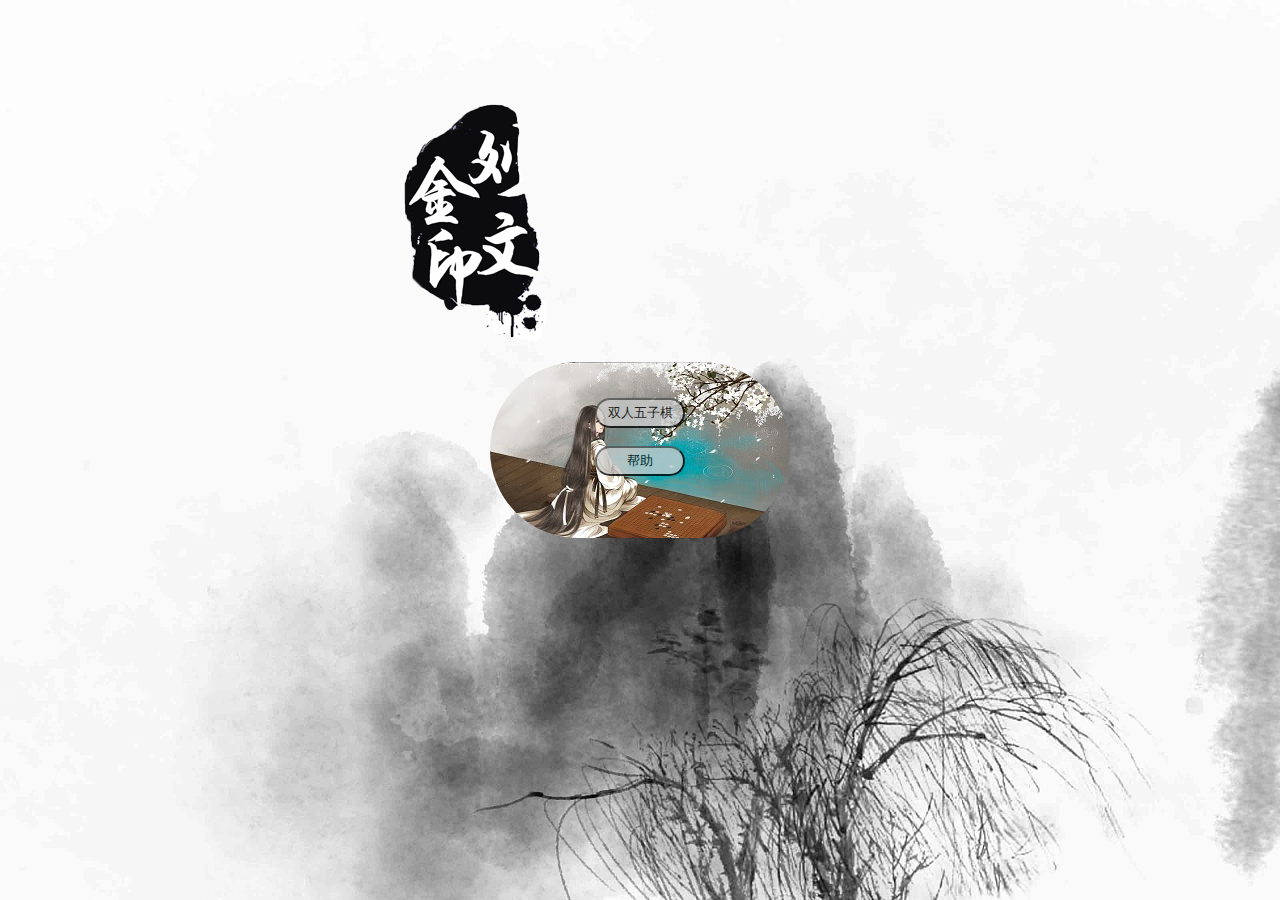
<file: index.html>
﻿<!DOCTYPE html>
<html>
<head>
  <meta chatset="utf-8" />
  <title>文金-五子棋</title>                                                    
  <style type="text/css">
    body {
      background: url(images/bo.jpg);
    }
    #div1 {
      width: 300px;
      height: 176px;
      background: url(images/bac.jpg);
      border-radius: 100px;
      margin: auto;
      position: absolute;
      top: 0;
      left: 0;
      right: 0;
      bottom: 0px;
    }
    .btn {
      width: 90px;
      height: 30px;
      background: #ccc;
      outline: none;
      border-radius: 15px;
      /*谷歌-透明度*/
      opacity: 0.79;
      /*IE-透明度*/
      filter: alpha(opacity=79);
    }

  </style>
</head>

<body>
    <div id="div1">
    <center>
      <br/><br/>
      <input type="button" name="but1" class="btn" onclick="window.location.href='main/djwzq.html'" value="双人五子棋" />
      <br/><br/>
      <input type="button" name="but2" class="btn" onclick="window.location.href='main/help.html'" value="帮助" />
      <br/><br/><br/>
    </center>
    </div>
</body>
</html>
</file>
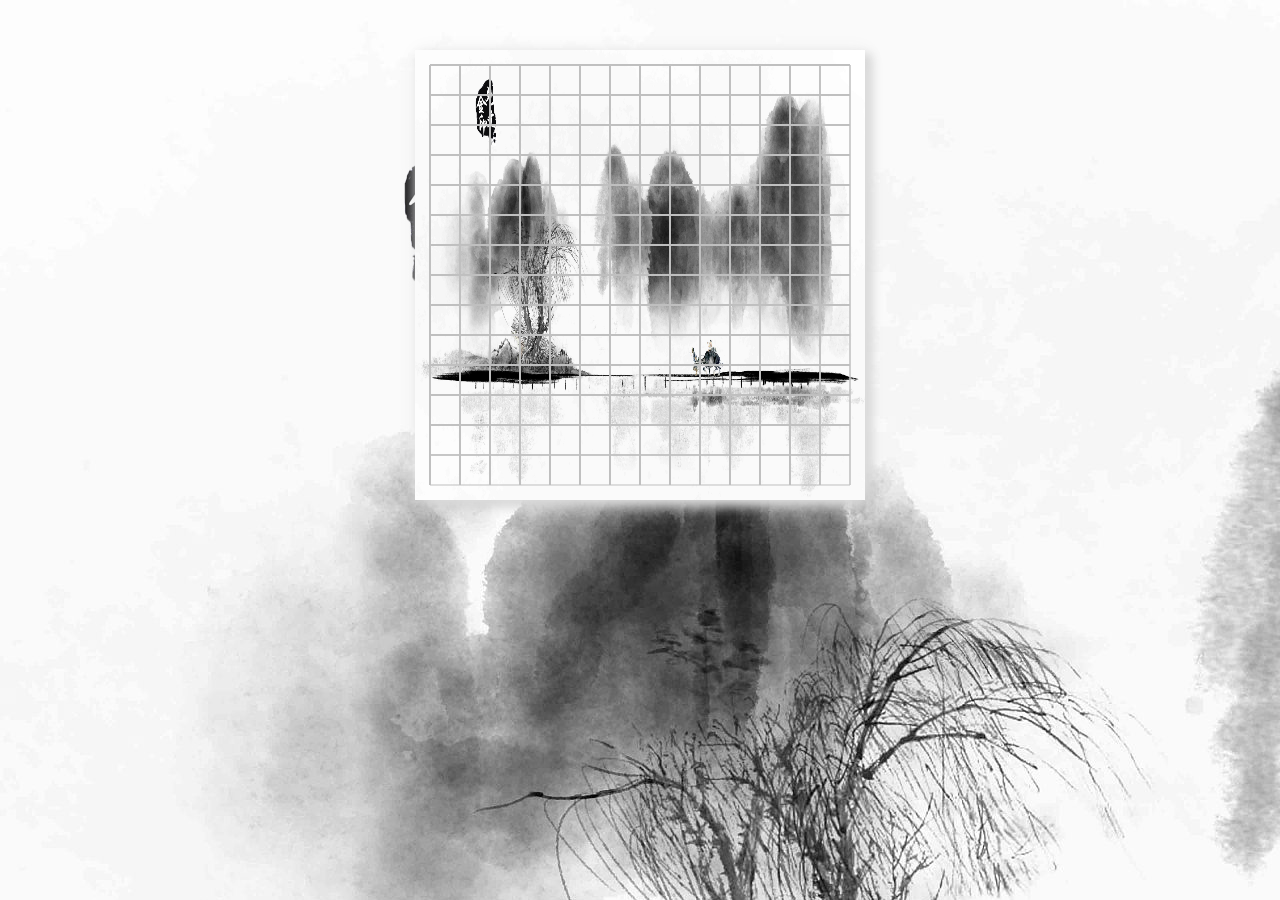
<file: main/djwzq.html>
﻿<!DOCTYPE html>
<html>
<head>
  <meta charset="utf-8" />
  <title>文金-双人五子棋</title>
  <!--author:venkinliu-->
  <!--date:2018年12月20日-->
  <link type="text/css" rel="styleSheet" href="../css/style.css"></link>
</head>

<body>
<canvas id="chess" width="450px" height="450px"></canvas>
<script type="text/JavaScript" src="../js/script.js"></script>
<script type="text/JavaScript" src="../js/win.js"></script>
</body>
</html>
</file>
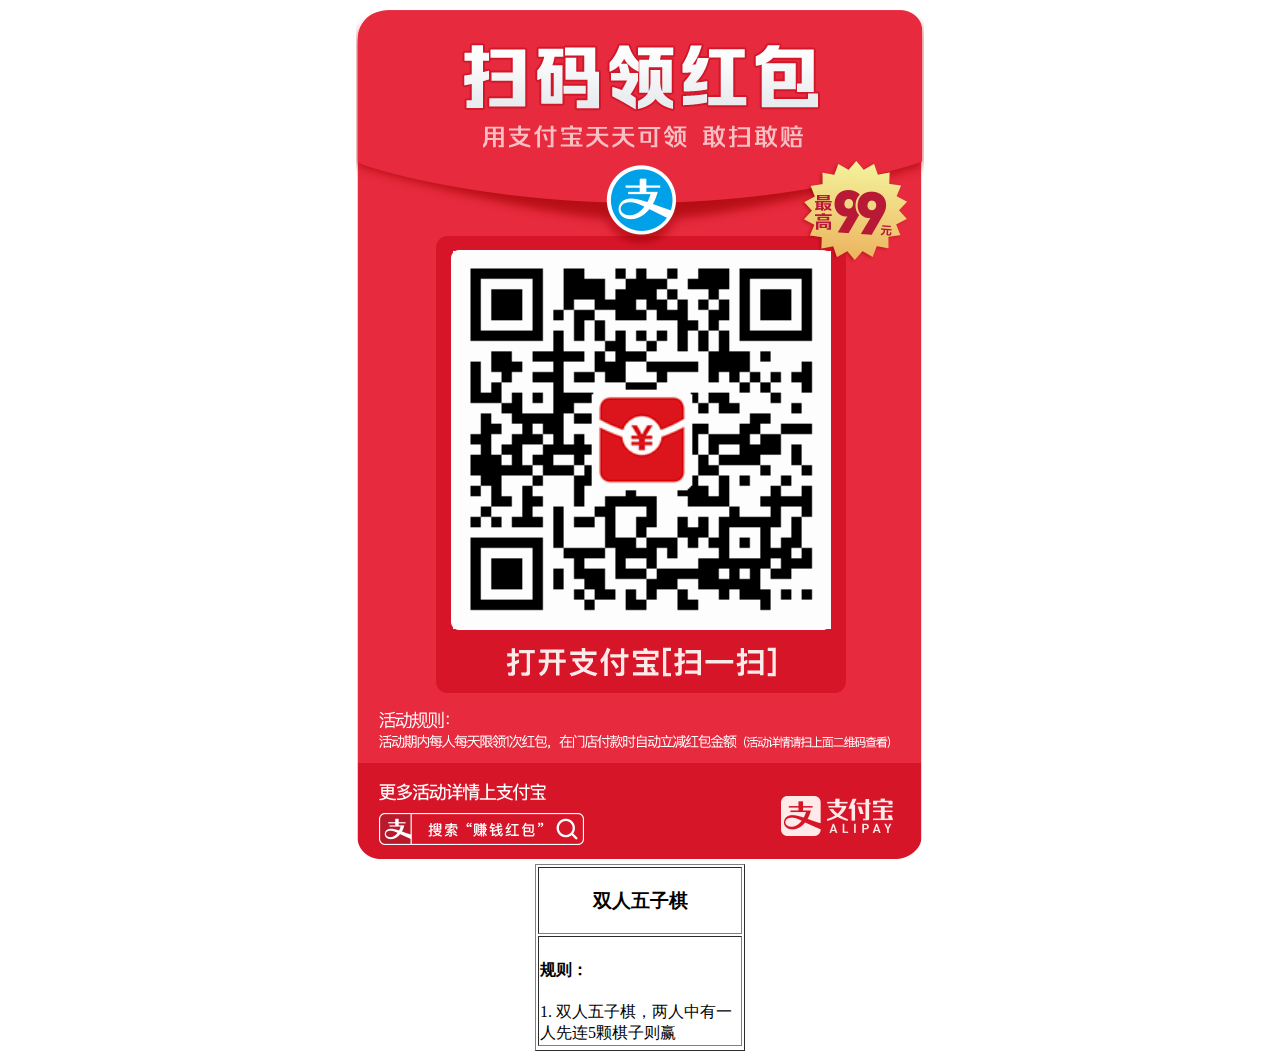
<file: main/help.html>
﻿<!DOCTYPE html>
<html>
<head>
	<title>文金-五子棋帮助</title>
	<style type="text/css">
      .h3 {
        width: 200px;
        text-align: center;
      }
	</style>
</head>
<body>
  <center>
  <table border="1">
    <tr>
      <td class="h3"><h3>双人五子棋</h3></td>
    </tr>
    <tr>
      <td><h4>规则：</h4>
      1. 双人五子棋，两人中有一人先连5颗棋子则赢
      </td>
    </tr>
    <tr><img src="../images/lwj1.png" width="568px" height="852px"></tr>
  </table>
    
  </center>
</body>
</html>
</file>
<file: css/style.css>
body {
      background: url(../images/bo.jpg);
    }

canvas {
  display: block;
  margin: 50px auto;
  box-shadow: 2px 2px 20px #EFEFEF, 5px 5px 10px #B9B9B9;
}
</file>
